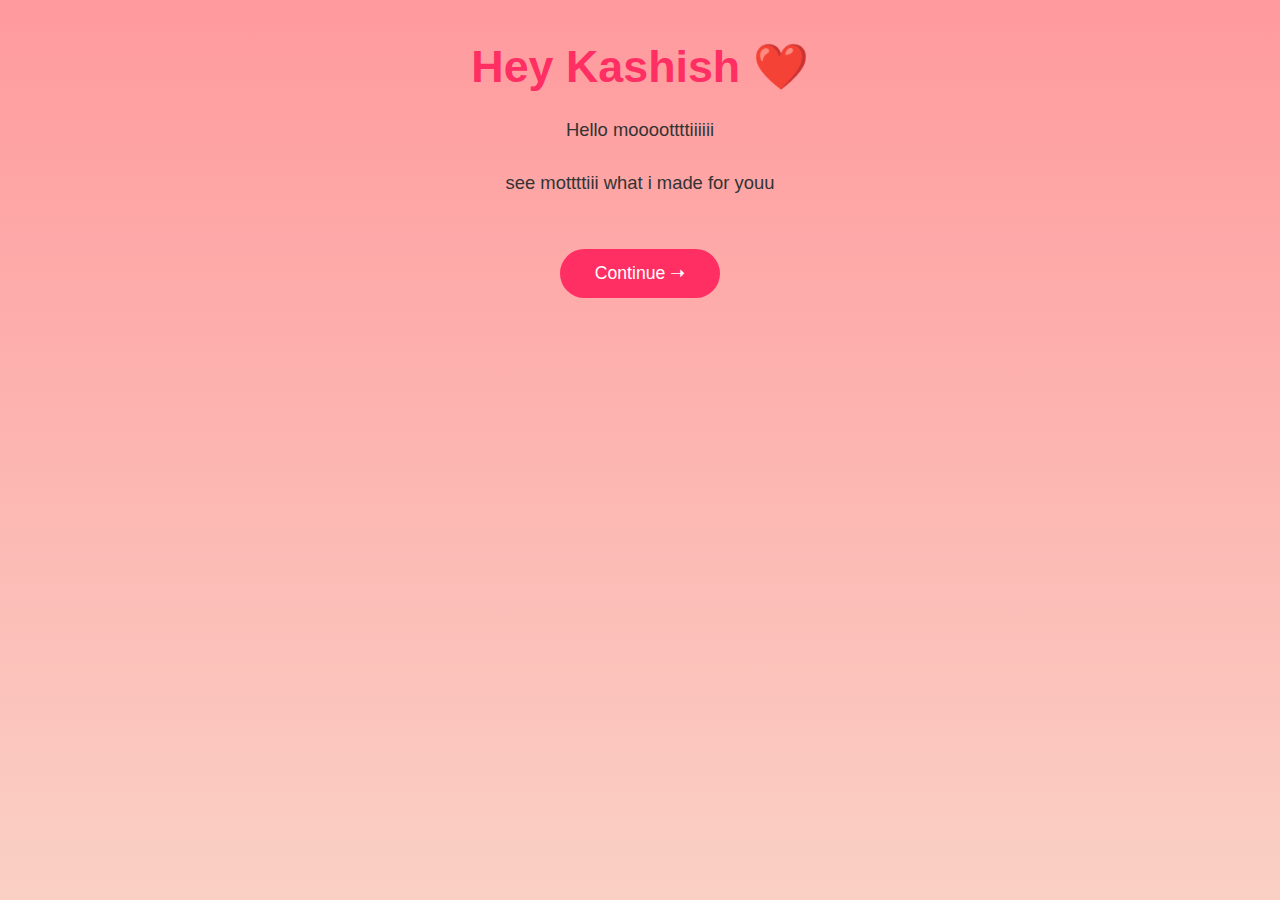
<file: index.html>
<!DOCTYPE html>
<html>
<head>
<title>For Kashish ❤️</title>
<link rel="stylesheet" href="style.css">
</head>
<body>

<div class="container">
    <h1>Hey Kashish ❤️</h1>
    <p>
        Hello moooottttiiiiii

    </p>

    <p>
        see mottttiii what i made for youu <br/>
        
    </p>

    <a href="story.html" class="button">Continue ➝</a>
</div>

</body>
</html>
</file>
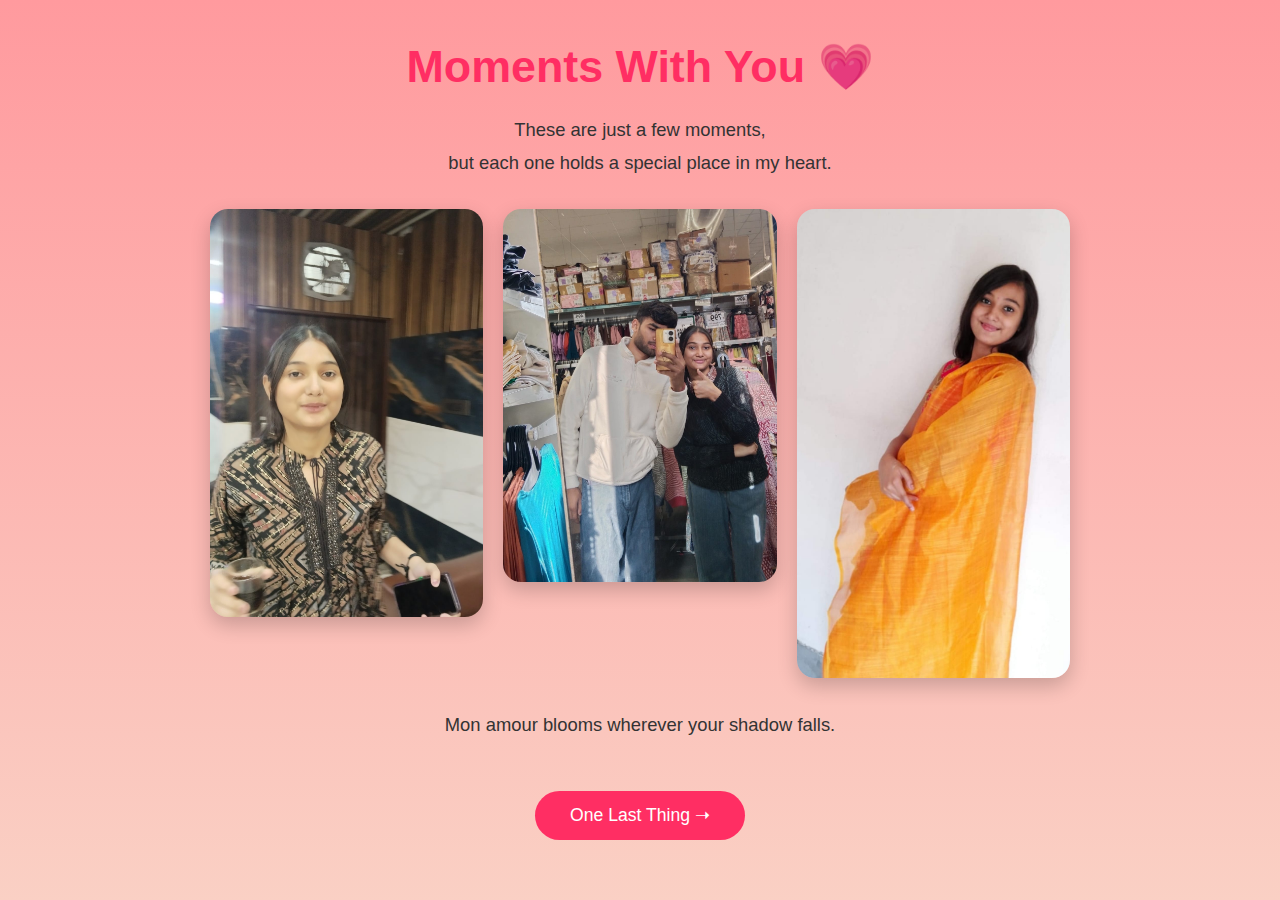
<file: memories.html>
<!DOCTYPE html>
<html>
<head>
<title>Our Memories 🌸</title>
<link rel="stylesheet" href="style.css">
</head>
<body>

<div class="container">
    <h1>Moments With You 💗</h1>

    <p>
        These are just a few moments,<br>
        but each one holds a special place in my heart.
    </p>

    <div class="gallery">
        <img src="images/photo1.jpg" alt="Memory 1">
        <img src="images/photo2.jpg" alt="Memory 2">
        <img src="images/photo3.jpg" alt="Memory 3">
    </div>

    <p style="margin-top:30px;">
        Mon amour blooms wherever your shadow falls.
    </p>

    <a href="valentine.html" class="button">One Last Thing ➝</a>
</div>

</body>
</html>
</file>
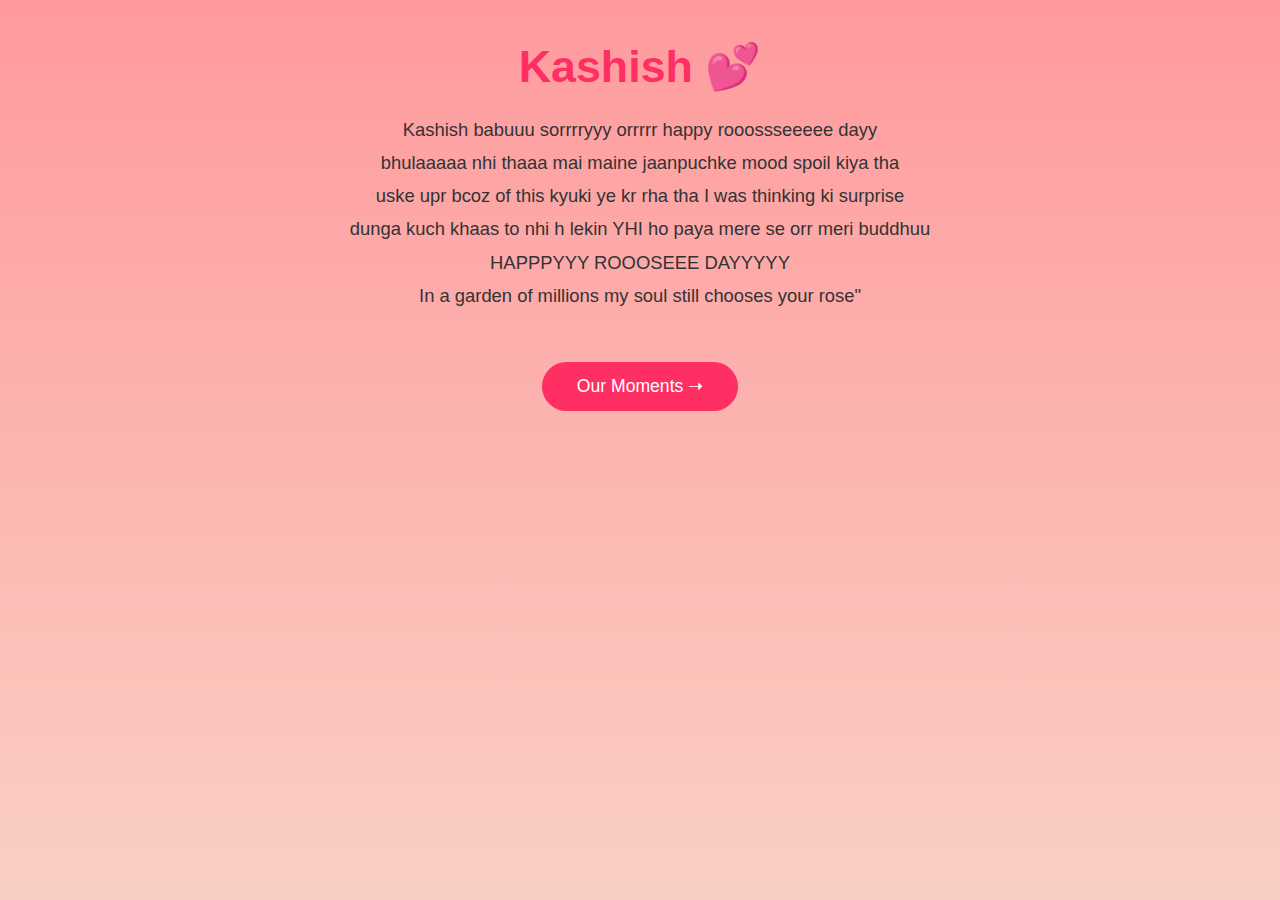
<file: story.html>
<!DOCTYPE html>
<html>
<head>
<title>My Feelings 💖</title>
<link rel="stylesheet" href="style.css">
</head>
<body>

<div class="container">
    <h1>Kashish 💕</h1>

    <p>
        Kashish babuuu sorrrryyy orrrrr happy rooossseeeee dayy <br/>
        bhulaaaaa nhi thaaa mai maine jaanpuchke mood spoil kiya tha <br/>
        uske upr bcoz of this kyuki ye kr rha tha I was thinking ki surprise <br/>

        dunga kuch khaas to nhi h lekin YHI ho paya mere se orr meri buddhuu <br/>
                  HAPPPYYY ROOOSEEE DAYYYYY<br/>
        In a garden of millions my soul still chooses your rose"<br/>
    </p>

    <a href="memories.html" class="button">Our Moments ➝</a>
</div>

</body>
</html>
</file>
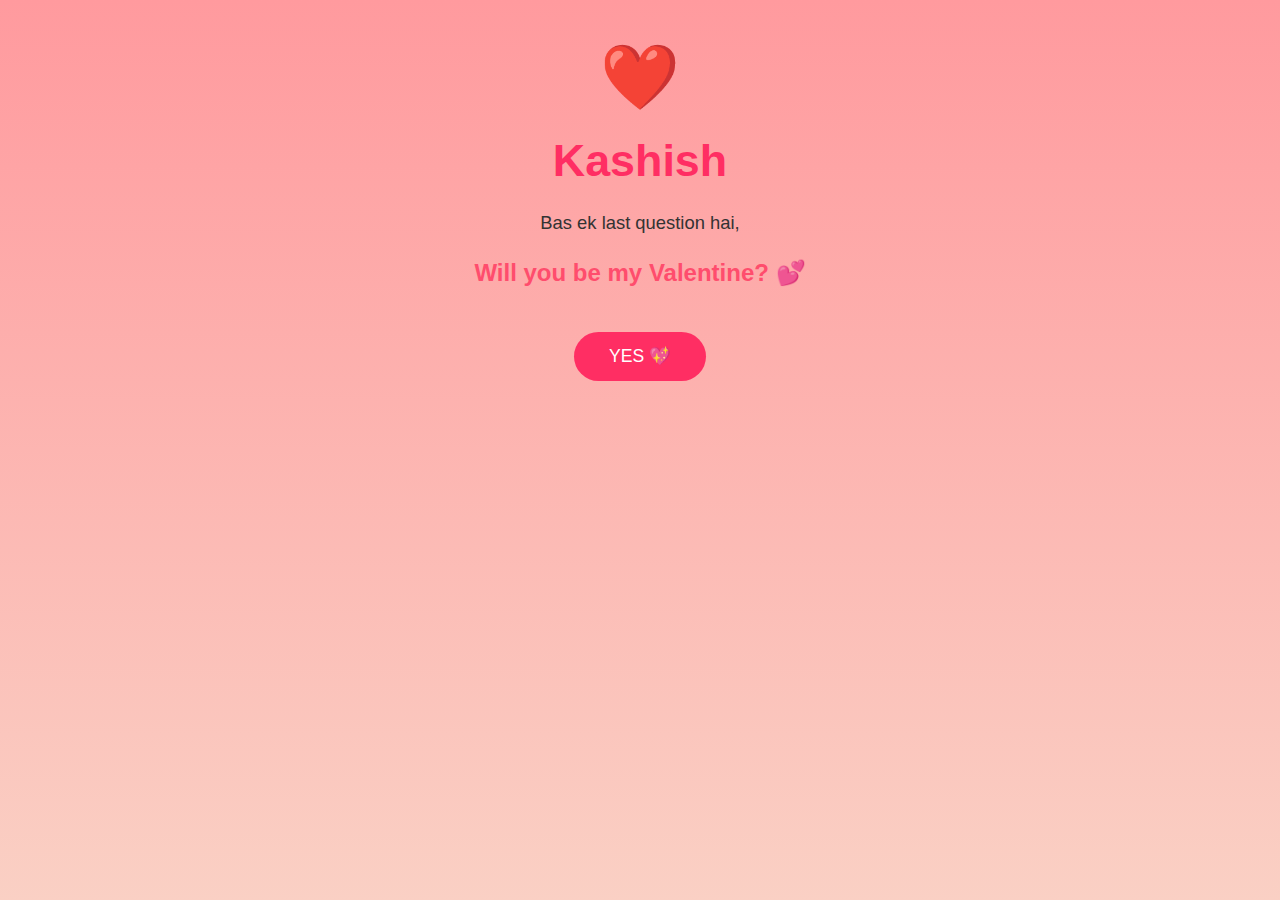
<file: valentine.html>
<!DOCTYPE html>
<html>
<head>
<title>For You ❤️</title>
<link rel="stylesheet" href="style.css">

<style>
/* Popup styles */
.popup {
    position: fixed;
    top: 0;
    left: 0;
    height: 100vh;
    width: 100%;
    background: rgba(0,0,0,0.7);
    display: none;
    justify-content: center;
    align-items: center;
    z-index: 10;
}

.popup-content {
    background: white;
    padding: 20px;
    border-radius: 20px;
    text-align: center;
    max-width: 90%;
    animation: zoom 0.4s ease;
}

.popup-content img {
    width: 100%;
    max-width: 350px;
    border-radius: 15px;
    margin-bottom: 15px;
}

.popup-content p {
    font-size: 1.1rem;
    color: #333;
}

@keyframes zoom {
    from { transform: scale(0.6); opacity: 0; }
    to { transform: scale(1); opacity: 1; }
}
</style>

</head>
<body>

<div class="container">
    <div class="heart">❤️</div>

    <h1>Kashish</h1>

    <p>
        Bas ek last question hai,<br>
        
    </p>

    <h2>Will you be my Valentine? 💕</h2>

    <a href="#" class="button" onclick="showPopup()">YES 💖</a>
</div>

<!-- Popup -->
<div class="popup" id="popup">
    <div class="popup-content">
        <img src="images/surprise.jpg" alt="Us 💕">
        <p>
            Moti buddhu 💗<br>
            
        </p>
    </div>
</div>

<script>
function showPopup() {
    document.getElementById("popup").style.display = "flex";
}
</script>

</body>
</html>
</file>
<file: style.css>
* {
    margin: 0;
    padding: 0;
    box-sizing: border-box;
    font-family: "Segoe UI", sans-serif;
}

body {
    background: linear-gradient(to bottom, #ff9a9e, #fad0c4);
    color: #333;
    min-height: 100vh;
}

.container {
    max-width: 900px;
    margin: auto;
    padding: 40px 20px;
    text-align: center;
}

h1 {
    font-size: 2.8rem;
    color: #ff2e63;
    margin-bottom: 20px;
}

h2 {
    color: #ff4d6d;
    margin-bottom: 15px;
}

p {
    font-size: 1.15rem;
    line-height: 1.8;
    margin-bottom: 20px;
}

.button {
    display: inline-block;
    margin-top: 30px;
    padding: 14px 35px;
    background: #ff2e63;
    color: white;
    text-decoration: none;
    border-radius: 40px;
    font-size: 1.1rem;
    transition: 0.3s;
}

.button:hover {
    background: #ff0844;
    transform: scale(1.05);
}

/* Photo grid */
.gallery {
    display: grid;
    grid-template-columns: repeat(auto-fit, minmax(220px, 1fr));
    gap: 20px;
    margin-top: 30px;
}

.gallery img {
    width: 100%;
    border-radius: 18px;
    box-shadow: 0 8px 20px rgba(0,0,0,0.2);
}

/* Final page heart */
.heart {
    font-size: 4rem;
    animation: beat 1.5s infinite;
    margin-bottom: 20px;
}

@keyframes beat {
    0% { transform: scale(1); }
    50% { transform: scale(1.2); }
    100% { transform: scale(1); }
}
</file>
